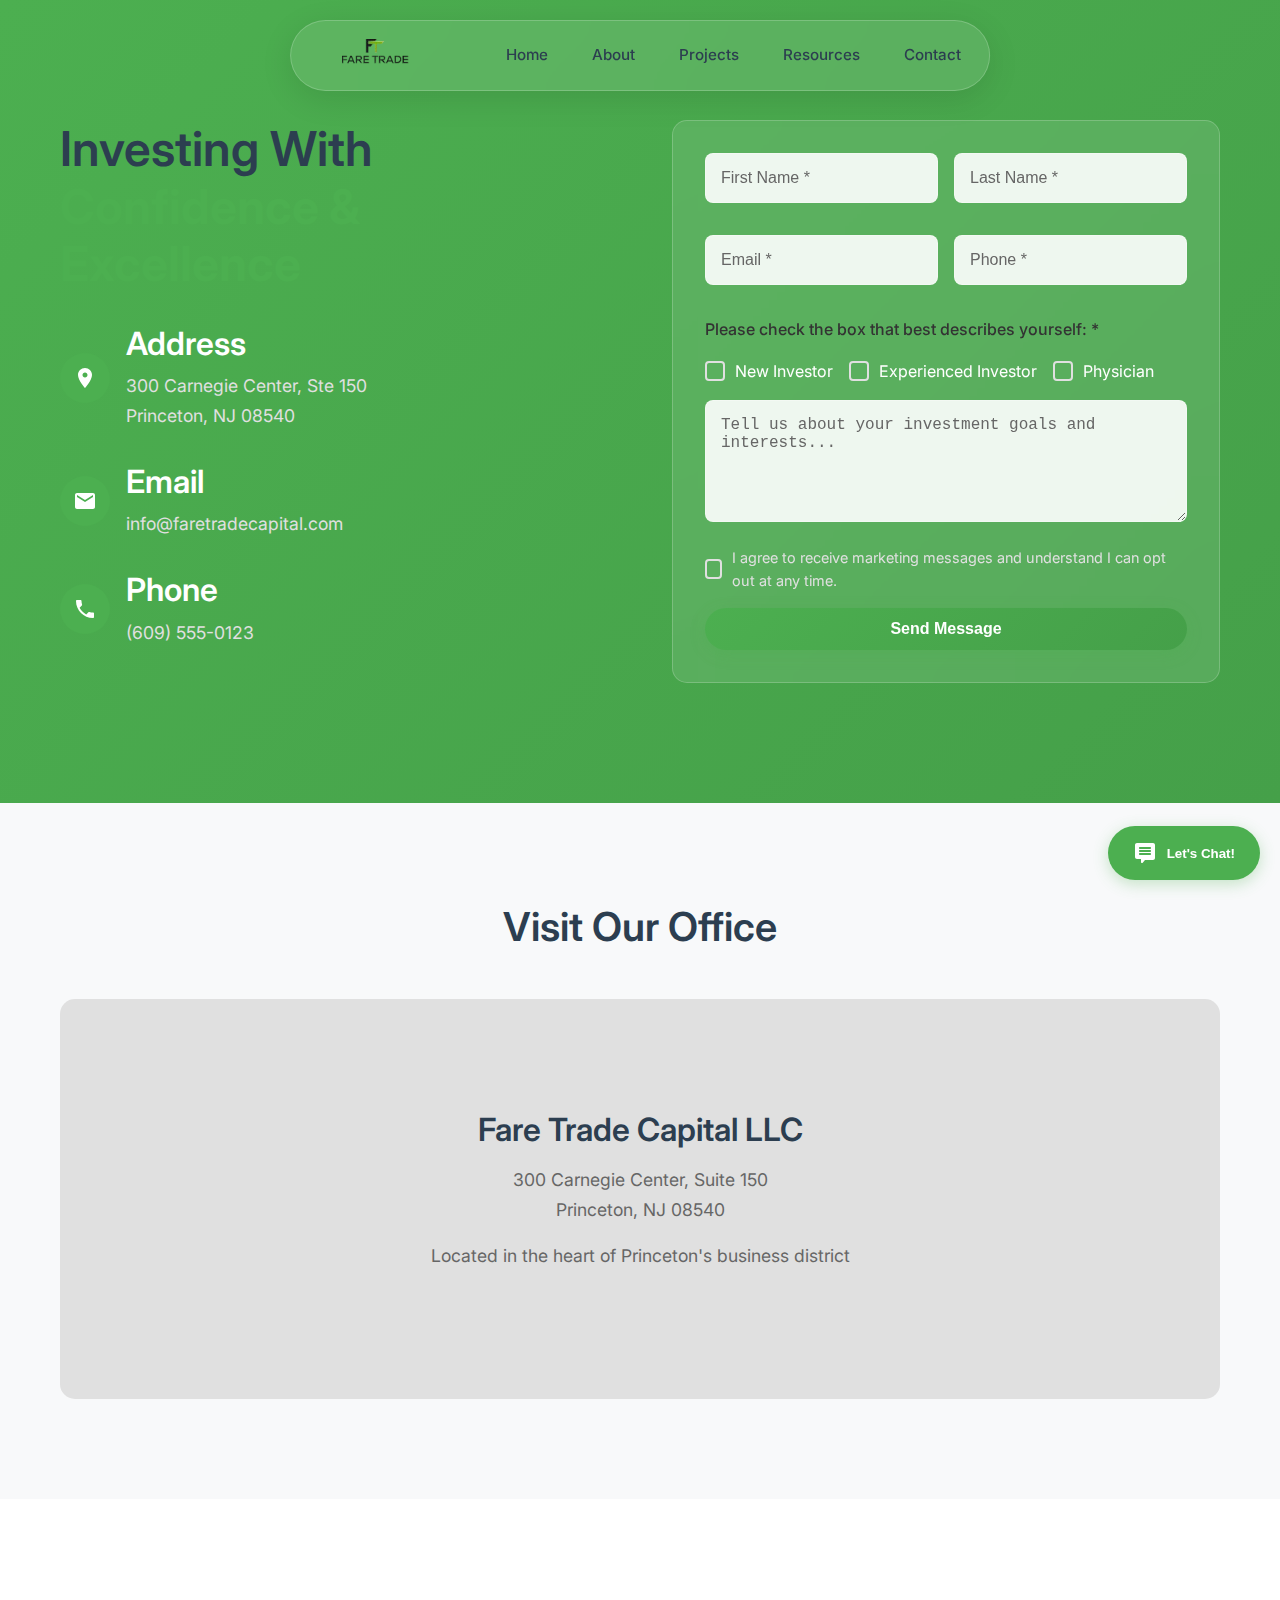
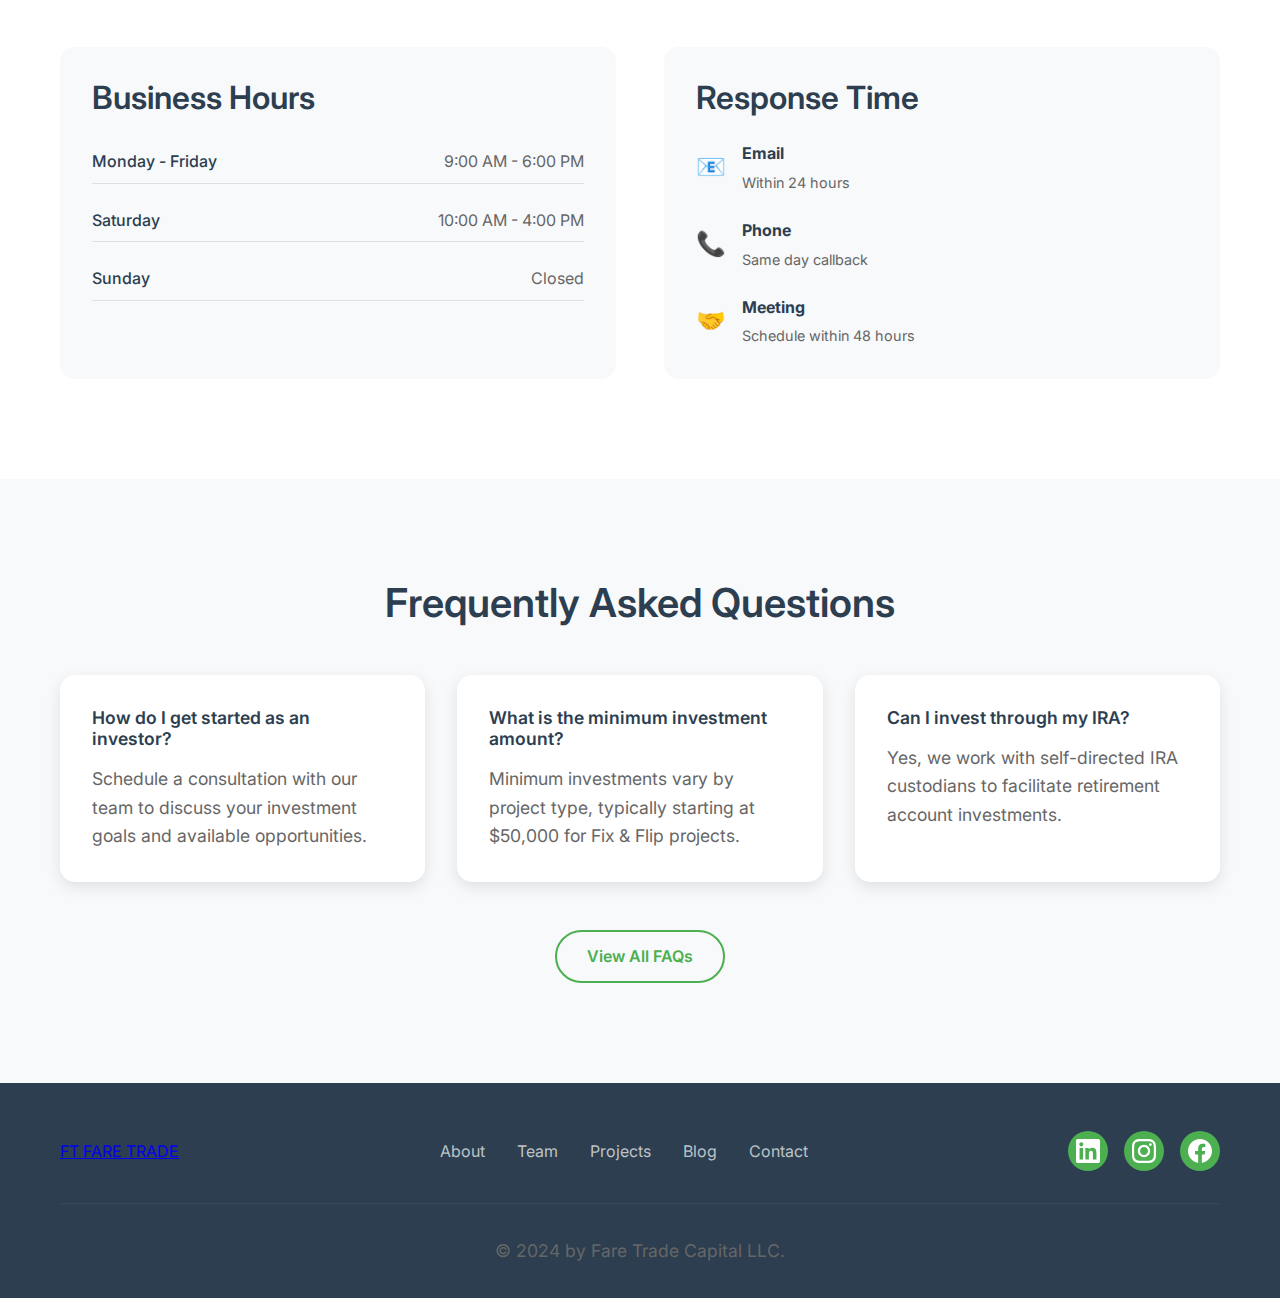
<file: contact.html>
<!DOCTYPE html>
<html lang="en">
<head>
    <meta charset="UTF-8">
    <meta name="viewport" content="width=device-width, initial-scale=1.0">
    <title>Contact Us - Fare Trade Capital LLC</title>
    <meta name="description" content="Get in touch with Fare Trade Capital LLC to discuss your real estate investment opportunities and learn more about our services.">
    <link rel="icon" type="image/png" href="logo.png">
    <link rel="stylesheet" href="style.css">
    <link rel="preconnect" href="https://fonts.googleapis.com">
    <link rel="preconnect" href="https://fonts.gstatic.com" crossorigin>
    <link href="https://fonts.googleapis.com/css2?family=Inter:wght@300;400;500;600;700&display=swap" rel="stylesheet">
</head>
<body>
    <!-- Navigation -->
    <nav class="navbar" id="navbar">
        <div class="nav-container">
            <div class="nav-logo">
                <a href="/">
                    <img src="logo.png" alt="Fare Trade Capital LLC" class="logo-image">
                </a>
            </div>
            <ul class="nav-menu" id="nav-menu">
                <li class="nav-item"><a href="/" class="nav-link">Home</a></li>
                <li class="nav-item"><a href="/about" class="nav-link">About</a></li>
                <li class="nav-item"><a href="/projects" class="nav-link">Projects</a></li>
                <li class="nav-item"><a href="/blog" class="nav-link">Resources</a></li>
                <li class="nav-item"><a href="/contact" class="nav-link active">Contact</a></li>
            </ul>
            <div class="nav-toggle" id="nav-toggle">
                <span class="bar"></span>
                <span class="bar"></span>
                <span class="bar"></span>
            </div>
        </div>
    </nav>

    <!-- Contact Hero -->
    <section class="contact-hero">
        <div class="container">
            <div class="contact-content">
                <div class="contact-info">
                    <h1 class="page-title">
                        Investing With<br>
                        <span class="highlight">Confidence &</span><br>
                        <span class="highlight">Excellence</span>
                    </h1>
                    <div class="contact-details">
                        <div class="contact-item">
                            <div class="contact-icon">
                                <svg width="24" height="24" viewBox="0 0 24 24" fill="currentColor">
                                    <path d="M12 2C8.13 2 5 5.13 5 9c0 5.25 7 13 7 13s7-7.75 7-13c0-3.87-3.13-7-7-7zm0 9.5c-1.38 0-2.5-1.12-2.5-2.5s1.12-2.5 2.5-2.5 2.5 1.12 2.5 2.5-1.12 2.5-2.5 2.5z"/>
                                </svg>
                            </div>
                            <div class="contact-text">
                                <h3>Address</h3>
                                <p>300 Carnegie Center, Ste 150<br>Princeton, NJ 08540</p>
                            </div>
                        </div>
                        <div class="contact-item">
                            <div class="contact-icon">
                                <svg width="24" height="24" viewBox="0 0 24 24" fill="currentColor">
                                    <path d="M20 4H4c-1.1 0-1.99.9-1.99 2L2 18c0 1.1.9 2 2 2h16c1.1 0 2-.9 2-2V6c0-1.1-.9-2-2-2zm0 4l-8 5-8-5V6l8 5 8-5v2z"/>
                                </svg>
                            </div>
                            <div class="contact-text">
                                <h3>Email</h3>
                                <p>info@faretradecapital.com</p>
                            </div>
                        </div>
                        <div class="contact-item">
                            <div class="contact-icon">
                                <svg width="24" height="24" viewBox="0 0 24 24" fill="currentColor">
                                    <path d="M6.62 10.79c1.44 2.83 3.76 5.14 6.59 6.59l2.2-2.2c.27-.27.67-.36 1.02-.24 1.12.37 2.33.57 3.57.57.55 0 1 .45 1 1V20c0 .55-.45 1-1 1-9.39 0-17-7.61-17-17 0-.55.45-1 1-1h3.5c.55 0 1 .45 1 1 0 1.25.2 2.45.57 3.57.11.35.03.74-.25 1.02l-2.2 2.2z"/>
                                </svg>
                            </div>
                            <div class="contact-text">
                                <h3>Phone</h3>
                                <p>(609) 555-0123</p>
                            </div>
                        </div>
                    </div>
                </div>
                <div class="contact-form-container">
                    <form class="contact-form" id="contact-form">
                        <div class="form-row">
                            <div class="form-group">
                                <input type="text" id="first-name" placeholder="First Name *" required>
                            </div>
                            <div class="form-group">
                                <input type="text" id="last-name" placeholder="Last Name *" required>
                            </div>
                        </div>
                        <div class="form-row">
                            <div class="form-group">
                                <input type="email" id="email" placeholder="Email *" required>
                            </div>
                            <div class="form-group">
                                <input type="tel" id="phone" placeholder="Phone *" required>
                            </div>
                        </div>
                        <div class="form-group">
                            <label class="checkbox-label">
                                Please check the box that best describes yourself: *
                            </label>
                            <div class="checkbox-group">
                                <label class="checkbox-item">
                                    <input type="checkbox" name="investor-type" value="new-investor">
                                    <span class="checkmark"></span>
                                    New Investor
                                </label>
                                <label class="checkbox-item">
                                    <input type="checkbox" name="investor-type" value="experienced-investor">
                                    <span class="checkmark"></span>
                                    Experienced Investor
                                </label>
                                <label class="checkbox-item">
                                    <input type="checkbox" name="investor-type" value="physician">
                                    <span class="checkmark"></span>
                                    Physician
                                </label>
                            </div>
                        </div>
                        <div class="form-group">
                            <textarea id="message" placeholder="Tell us about your investment goals and interests..." rows="5"></textarea>
                        </div>
                        <div class="form-group">
                            <label class="checkbox-item consent">
                                <input type="checkbox" id="marketing-consent" required>
                                <span class="checkmark"></span>
                                I agree to receive marketing messages and understand I can opt out at any time.
                            </label>
                        </div>
                        <button type="submit" class="btn btn-primary btn-full">Send Message</button>
                    </form>
                </div>
            </div>
        </div>
    </section>

    <!-- Map Section -->
    <section class="map-section">
        <div class="container">
            <h2 class="section-title centered">Visit Our Office</h2>
            <div class="map-container">
                <div class="map-placeholder">
                    <div class="map-info">
                        <h3>Fare Trade Capital LLC</h3>
                        <p>300 Carnegie Center, Suite 150<br>Princeton, NJ 08540</p>
                        <p>Located in the heart of Princeton's business district</p>
                    </div>
                </div>
            </div>
        </div>
    </section>

    <!-- Office Hours -->
    <section class="office-hours">
        <div class="container">
            <div class="hours-grid">
                <div class="hours-card">
                    <h3>Business Hours</h3>
                    <div class="hours-list">
                        <div class="hours-item">
                            <span class="day">Monday - Friday</span>
                            <span class="time">9:00 AM - 6:00 PM</span>
                        </div>
                        <div class="hours-item">
                            <span class="day">Saturday</span>
                            <span class="time">10:00 AM - 4:00 PM</span>
                        </div>
                        <div class="hours-item">
                            <span class="day">Sunday</span>
                            <span class="time">Closed</span>
                        </div>
                    </div>
                </div>
                <div class="hours-card">
                    <h3>Response Time</h3>
                    <div class="response-info">
                        <div class="response-item">
                            <div class="response-icon">📧</div>
                            <div class="response-text">
                                <strong>Email</strong>
                                <span>Within 24 hours</span>
                            </div>
                        </div>
                        <div class="response-item">
                            <div class="response-icon">📞</div>
                            <div class="response-text">
                                <strong>Phone</strong>
                                <span>Same day callback</span>
                            </div>
                        </div>
                        <div class="response-item">
                            <div class="response-icon">🤝</div>
                            <div class="response-text">
                                <strong>Meeting</strong>
                                <span>Schedule within 48 hours</span>
                            </div>
                        </div>
                    </div>
                </div>
            </div>
        </div>
    </section>

    <!-- FAQ Preview -->
    <section class="faq-preview">
        <div class="container">
            <h2 class="section-title centered">Frequently Asked Questions</h2>
            <div class="faq-preview-grid">
                <div class="faq-preview-item">
                    <h3>How do I get started as an investor?</h3>
                    <p>Schedule a consultation with our team to discuss your investment goals and available opportunities.</p>
                </div>
                <div class="faq-preview-item">
                    <h3>What is the minimum investment amount?</h3>
                    <p>Minimum investments vary by project type, typically starting at $50,000 for Fix & Flip projects.</p>
                </div>
                <div class="faq-preview-item">
                    <h3>Can I invest through my IRA?</h3>
                    <p>Yes, we work with self-directed IRA custodians to facilitate retirement account investments.</p>
                </div>
            </div>
            <div class="faq-cta">
                <a href="faq.html" class="btn btn-secondary">View All FAQs</a>
            </div>
        </div>
    </section>

    <!-- Footer -->
    <footer class="footer">
        <div class="container">
            <div class="footer-content">
                <div class="footer-logo">
                    <a href="index.html">
                        <span class="logo-text">FT</span>
                        <span class="logo-full">FARE TRADE</span>
                    </a>
                </div>
                <div class="footer-links">
                    <a href="/about" class="footer-link">About</a>
                    <a href="/team" class="footer-link">Team</a>
                    <a href="/projects" class="footer-link">Projects</a>
                    <a href="/blog" class="footer-link">Blog</a>
                    <a href="/contact" class="footer-link">Contact</a>
                </div>
                <div class="footer-social">
                    <a href="#" class="social-link" aria-label="LinkedIn">
                        <svg width="24" height="24" viewBox="0 0 24 24" fill="currentColor">
                            <path d="M20.447 20.452h-3.554v-5.569c0-1.328-.027-3.037-1.852-3.037-1.853 0-2.136 1.445-2.136 2.939v5.667H9.351V9h3.414v1.561h.046c.477-.9 1.637-1.85 3.37-1.85 3.601 0 4.267 2.37 4.267 5.455v6.286zM5.337 7.433c-1.144 0-2.063-.926-2.063-2.065 0-1.138.92-2.063 2.063-2.063 1.14 0 2.064.925 2.064 2.063 0 1.139-.925 2.065-2.064 2.065zm1.782 13.019H3.555V9h3.564v11.452zM22.225 0H1.771C.792 0 0 .774 0 1.729v20.542C0 23.227.792 24 1.771 24h20.451C23.2 24 24 23.227 24 22.271V1.729C24 .774 23.2 0 22.222 0h.003z"/>
                        </svg>
                    </a>
                    <a href="#" class="social-link" aria-label="Instagram">
                        <svg width="24" height="24" viewBox="0 0 24 24" fill="currentColor">
                            <path d="M12 2.163c3.204 0 3.584.012 4.85.07 3.252.148 4.771 1.691 4.919 4.919.058 1.265.069 1.645.069 4.849 0 3.205-.012 3.584-.069 4.849-.149 3.225-1.664 4.771-4.919 4.919-1.266.058-1.644.07-4.85.07-3.204 0-3.584-.012-4.849-.07-3.26-.149-4.771-1.699-4.919-4.92-.058-1.265-.07-1.644-.07-4.849 0-3.204.013-3.583.07-4.849.149-3.227 1.664-4.771 4.919-4.919 1.266-.057 1.645-.069 4.849-.069zm0-2.163c-3.259 0-3.667.014-4.947.072-4.358.2-6.78 2.618-6.98 6.98-.059 1.281-.073 1.689-.073 4.948 0 3.259.014 3.668.072 4.948.2 4.358 2.618 6.78 6.98 6.98 1.281.058 1.689.072 4.948.072 3.259 0 3.668-.014 4.948-.072 4.354-.2 6.782-2.618 6.979-6.98.059-1.28.073-1.689.073-4.948 0-3.259-.014-3.667-.072-4.947-.196-4.354-2.617-6.78-6.979-6.98-1.281-.059-1.69-.073-4.949-.073zm0 5.838c-3.403 0-6.162 2.759-6.162 6.162s2.759 6.163 6.162 6.163 6.162-2.759 6.162-6.163c0-3.403-2.759-6.162-6.162-6.162zm0 10.162c-2.209 0-4-1.79-4-4 0-2.209 1.791-4 4-4s4 1.791 4 4c0 2.21-1.791 4-4 4zm6.406-11.845c-.796 0-1.441.645-1.441 1.44s.645 1.44 1.441 1.44c.795 0 1.439-.645 1.439-1.44s-.644-1.44-1.439-1.44z"/>
                        </svg>
                    </a>
                    <a href="#" class="social-link" aria-label="Facebook">
                        <svg width="24" height="24" viewBox="0 0 24 24" fill="currentColor">
                            <path d="M24 12.073c0-6.627-5.373-12-12-12s-12 5.373-12 12c0 5.99 4.388 10.954 10.125 11.854v-8.385H7.078v-3.47h3.047V9.43c0-3.007 1.792-4.669 4.533-4.669 1.312 0 2.686.235 2.686.235v2.953H15.83c-1.491 0-1.956.925-1.956 1.874v2.25h3.328l-.532 3.47h-2.796v8.385C19.612 23.027 24 18.062 24 12.073z"/>
                        </svg>
                    </a>
                </div>
            </div>
            <div class="footer-bottom">
                <p>&copy; 2024 by Fare Trade Capital LLC.</p>
            </div>
        </div>
    </footer>

    <!-- Chat Widget -->
    <div class="chat-widget">
        <button class="chat-button" id="chat-button">
            <svg width="24" height="24" viewBox="0 0 24 24" fill="currentColor">
                <path d="M20 2H4c-1.1 0-2 .9-2 2v12c0 1.1.9 2 2 2h4v3c0 .6.4 1 1 1 .2 0 .3 0 .5-.1L12 19h8c1.1 0 2-.9 2-2V4c0-1.1-.9-2-2-2zm-3 12H7c-.6 0-1-.4-1-1s.4-1 1-1h10c.6 0 1 .4 1 1s-.4 1-1 1zm0-3H7c-.6 0-1-.4-1-1s.4-1 1-1h10c.6 0 1 .4 1 1s-.4 1-1 1zm0-3H7c-.6 0-1-.4-1-1s.4-1 1-1h10c.6 0 1 .4 1 1s-.4 1-1 1z"/>
            </svg>
            <span>Let's Chat!</span>
        </button>
    </div>

    <!-- Loading Spinner -->
    <div class="loading-spinner" id="loading-spinner">
        <div class="spinner"></div>
    </div>

    <script src="script.js"></script>
</body>
</html>
</file>
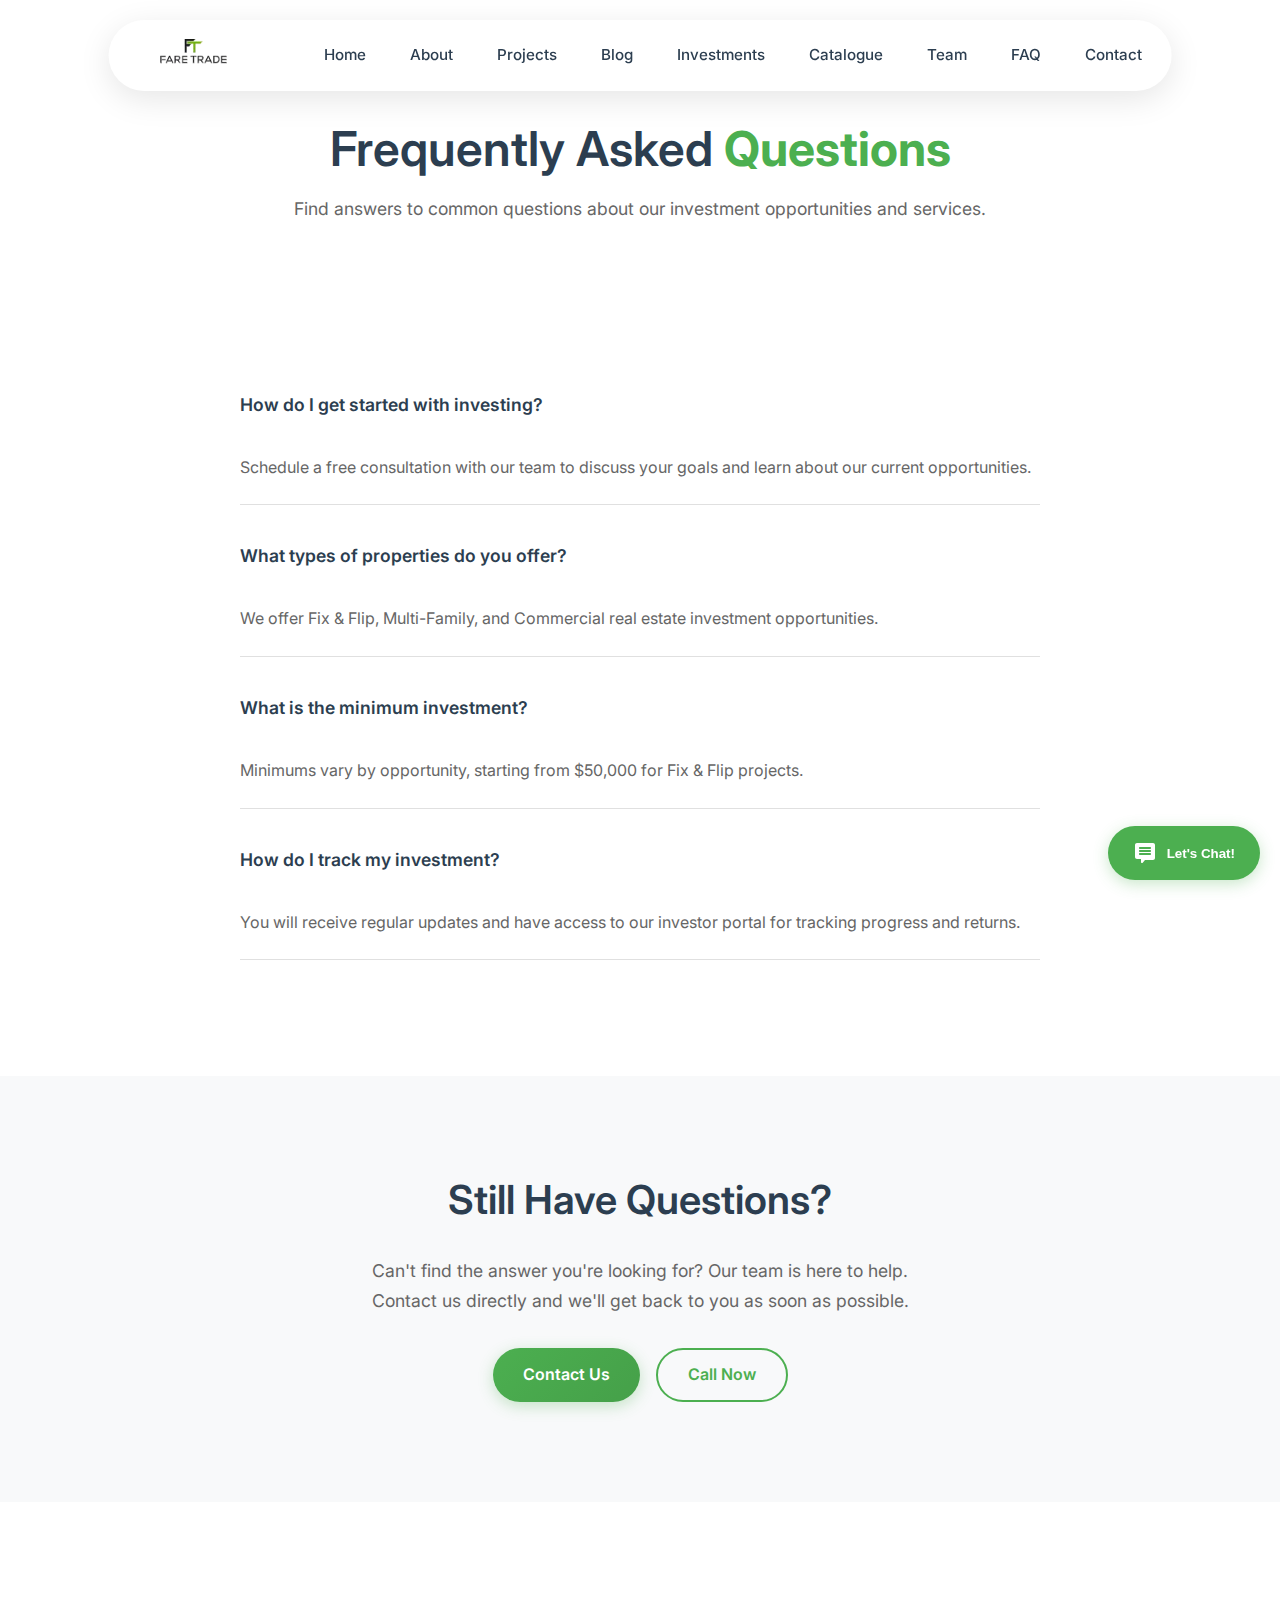
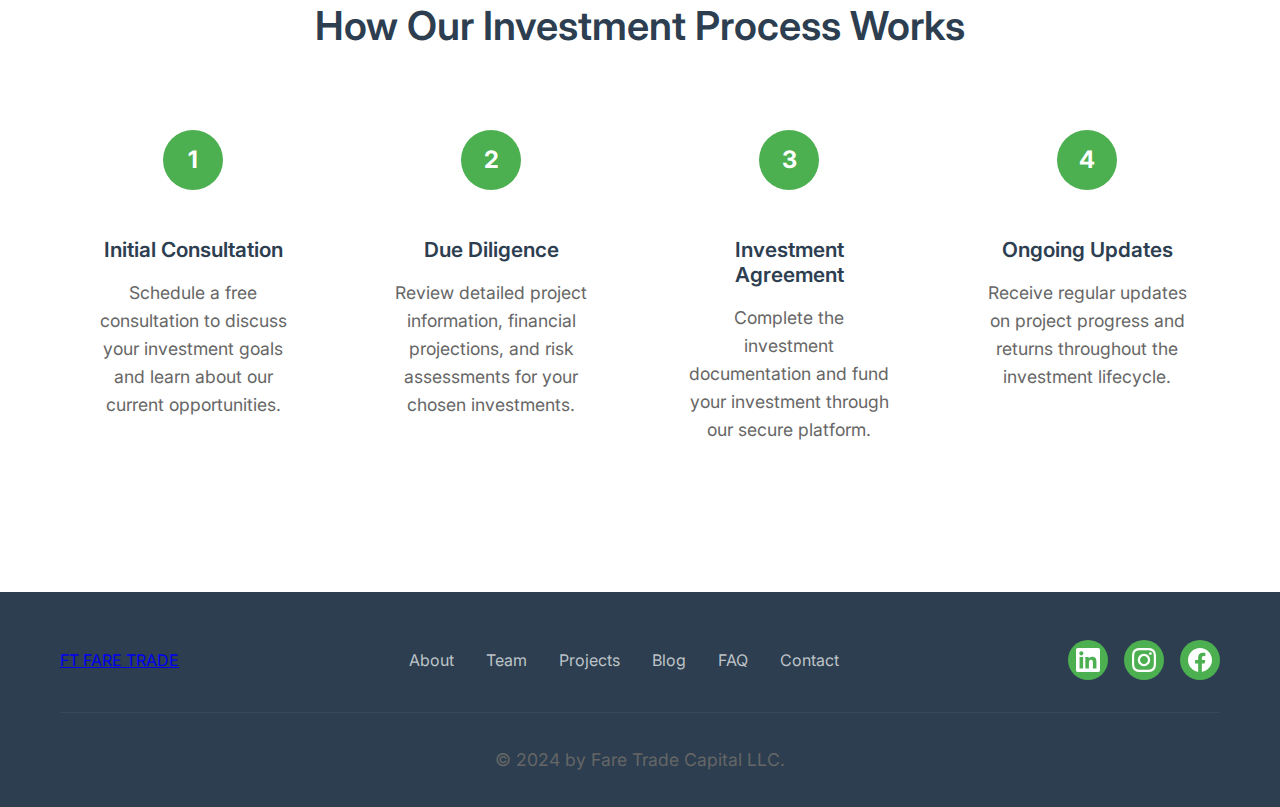
<file: faq.html>
<!DOCTYPE html>
<html lang="en">
<head>
    <meta charset="UTF-8">
    <meta name="viewport" content="width=device-width, initial-scale=1.0">
    <title>FAQ - Fare Trade Capital LLC</title>
    <meta name="description" content="Find answers to frequently asked questions about investing with Fare Trade Capital LLC and our real estate investment opportunities.">
    <link rel="icon" type="image/png" href="logo.png">
    <link rel="stylesheet" href="style.css">
    <link rel="preconnect" href="https://fonts.googleapis.com">
    <link rel="preconnect" href="https://fonts.gstatic.com" crossorigin>
    <link href="https://fonts.googleapis.com/css2?family=Inter:wght@300;400;500;600;700&display=swap" rel="stylesheet">
</head>
<body>
    <!-- Navigation -->
    <nav class="navbar" id="navbar">
        <div class="nav-container">
            <div class="nav-logo">
                <a href="/">
                    <img src="logo.png" alt="Fare Trade Capital LLC" class="logo-image">
                </a>
            </div>
            <ul class="nav-menu" id="nav-menu">
                <li class="nav-item"><a href="/" class="nav-link">Home</a></li>
                <li class="nav-item"><a href="/about" class="nav-link">About</a></li>
                <li class="nav-item"><a href="/projects" class="nav-link">Projects</a></li>
                <li class="nav-item"><a href="/blog" class="nav-link">Blog</a></li>
                <li class="nav-item"><a href="/investments" class="nav-link">Investments</a></li>
                <li class="nav-item"><a href="/catalogue" class="nav-link">Catalogue</a></li>
                <li class="nav-item"><a href="/team" class="nav-link">Team</a></li>
                <li class="nav-item"><a href="/faq" class="nav-link active">FAQ</a></li>
                <li class="nav-item"><a href="/contact" class="nav-link">Contact</a></li>
            </ul>
            <div class="nav-toggle" id="nav-toggle">
                <span class="bar"></span>
                <span class="bar"></span>
                <span class="bar"></span>
            </div>
        </div>
    </nav>

    <!-- Page Header -->
    <section class="page-header">
        <div class="container">
            <h1 class="page-title">Frequently Asked <span class="highlight">Questions</span></h1>
            <p class="page-subtitle">Find answers to common questions about our investment opportunities and services.</p>
        </div>
    </section>

    <!-- FAQ Section -->
    <section class="faq-section">
        <div class="container">
            <div class="faq-container" id="faq-container">
                <div class="faq-item" style="animation: fadeInUp 0.7s;">
                    <h3 class="faq-question">How do I get started with investing?</h3>
                    <div class="faq-answer-content">Schedule a free consultation with our team to discuss your goals and learn about our current opportunities.</div>
                </div>
                <div class="faq-item" style="animation: fadeInUp 0.9s;">
                    <h3 class="faq-question">What types of properties do you offer?</h3>
                    <div class="faq-answer-content">We offer Fix & Flip, Multi-Family, and Commercial real estate investment opportunities.</div>
                </div>
                <div class="faq-item" style="animation: fadeInUp 1.1s;">
                    <h3 class="faq-question">What is the minimum investment?</h3>
                    <div class="faq-answer-content">Minimums vary by opportunity, starting from $50,000 for Fix & Flip projects.</div>
                </div>
                <div class="faq-item" style="animation: fadeInUp 1.3s;">
                    <h3 class="faq-question">How do I track my investment?</h3>
                    <div class="faq-answer-content">You will receive regular updates and have access to our investor portal for tracking progress and returns.</div>
                </div>
            </div>
        </div>
    </section>

    <!-- Still Have Questions -->
    <section class="more-questions">
        <div class="container">
            <div class="questions-content">
                <h2 class="section-title centered">Still Have Questions?</h2>
                <p class="questions-description">
                    Can't find the answer you're looking for? Our team is here to help. 
                    Contact us directly and we'll get back to you as soon as possible.
                </p>
                <div class="questions-cta">
                    <a href="/contact" class="btn btn-primary">Contact Us</a>
                    <a href="tel:+16095550123" class="btn btn-secondary">Call Now</a>
                </div>
            </div>
        </div>
    </section>

    <!-- Investment Process -->
    <section class="investment-process-faq">
        <div class="container">
            <h2 class="section-title centered">How Our Investment Process Works</h2>
            <div class="process-steps">
                <div class="process-step">
                    <div class="step-icon">
                        <span class="step-number">1</span>
                    </div>
                    <h3 class="step-title">Initial Consultation</h3>
                    <p class="step-description">
                        Schedule a free consultation to discuss your investment goals and learn about our current opportunities.
                    </p>
                </div>
                <div class="process-step">
                    <div class="step-icon">
                        <span class="step-number">2</span>
                    </div>
                    <h3 class="step-title">Due Diligence</h3>
                    <p class="step-description">
                        Review detailed project information, financial projections, and risk assessments for your chosen investments.
                    </p>
                </div>
                <div class="process-step">
                    <div class="step-icon">
                        <span class="step-number">3</span>
                    </div>
                    <h3 class="step-title">Investment Agreement</h3>
                    <p class="step-description">
                        Complete the investment documentation and fund your investment through our secure platform.
                    </p>
                </div>
                <div class="process-step">
                    <div class="step-icon">
                        <span class="step-number">4</span>
                    </div>
                    <h3 class="step-title">Ongoing Updates</h3>
                    <p class="step-description">
                        Receive regular updates on project progress and returns throughout the investment lifecycle.
                    </p>
                </div>
            </div>
        </div>
    </section>

    <!-- Footer -->
    <footer class="footer">
        <div class="container">
            <div class="footer-content">
                <div class="footer-logo">
                    <a href="/">
                        <span class="logo-text">FT</span>
                        <span class="logo-full">FARE TRADE</span>
                    </a>
                </div>
                <div class="footer-links">
                    <a href="/about" class="footer-link">About</a>
                    <a href="/team" class="footer-link">Team</a>
                    <a href="/projects" class="footer-link">Projects</a>
                    <a href="/blog" class="footer-link">Blog</a>
                    <a href="/faq" class="footer-link">FAQ</a>
                    <a href="/contact" class="footer-link">Contact</a>
                </div>
                <div class="footer-social">
                    <a href="#" class="social-link" aria-label="LinkedIn">
                        <svg width="24" height="24" viewBox="0 0 24 24" fill="currentColor">
                            <path d="M20.447 20.452h-3.554v-5.569c0-1.328-.027-3.037-1.852-3.037-1.853 0-2.136 1.445-2.136 2.939v5.667H9.351V9h3.414v1.561h.046c.477-.9 1.637-1.85 3.37-1.85 3.601 0 4.267 2.37 4.267 5.455v6.286zM5.337 7.433c-1.144 0-2.063-.926-2.063-2.065 0-1.138.92-2.063 2.063-2.063 1.14 0 2.064.925 2.064 2.063 0 1.139-.925 2.065-2.064 2.065zm1.782 13.019H3.555V9h3.564v11.452zM22.225 0H1.771C.792 0 0 .774 0 1.729v20.542C0 23.227.792 24 1.771 24h20.451C23.2 24 24 23.227 24 22.271V1.729C24 .774 23.2 0 22.222 0h.003z"/>
                        </svg>
                    </a>
                    <a href="#" class="social-link" aria-label="Instagram">
                        <svg width="24" height="24" viewBox="0 0 24 24" fill="currentColor">
                            <path d="M12 2.163c3.204 0 3.584.012 4.85.07 3.252.148 4.771 1.691 4.919 4.919.058 1.265.069 1.645.069 4.849 0 3.205-.012 3.584-.069 4.849-.149 3.225-1.664 4.771-4.919 4.919-1.266.058-1.644.07-4.85.07-3.204 0-3.584-.012-4.849-.07-3.26-.149-4.771-1.699-4.919-4.92-.058-1.265-.07-1.644-.07-4.849 0-3.204.013-3.583.07-4.849.149-3.227 1.664-4.771 4.919-4.919 1.266-.057 1.645-.069 4.849-.069zm0-2.163c-3.259 0-3.667.014-4.947.072-4.358.2-6.78 2.618-6.98 6.98-.059 1.281-.073 1.689-.073 4.948 0 3.259.014 3.668.072 4.948.2 4.358 2.618 6.78 6.98 6.98 1.281.058 1.689.072 4.948.072 3.259 0 3.668-.014 4.948-.072 4.354-.2 6.782-2.618 6.979-6.98.059-1.28.073-1.689.073-4.948 0-3.259-.014-3.667-.072-4.947-.196-4.354-2.617-6.78-6.979-6.98-1.281-.059-1.69-.073-4.949-.073zm0 5.838c-3.403 0-6.162 2.759-6.162 6.162s2.759 6.163 6.162 6.163 6.162-2.759 6.162-6.163c0-3.403-2.759-6.162-6.162-6.162zm0 10.162c-2.209 0-4-1.79-4-4 0-2.209 1.791-4 4-4s4 1.791 4 4c0 2.21-1.791 4-4 4zm6.406-11.845c-.796 0-1.441.645-1.441 1.44s.645 1.44 1.441 1.44c.795 0 1.439-.645 1.439-1.44s-.644-1.44-1.439-1.44z"/>
                        </svg>
                    </a>
                    <a href="#" class="social-link" aria-label="Facebook">
                        <svg width="24" height="24" viewBox="0 0 24 24" fill="currentColor">
                            <path d="M24 12.073c0-6.627-5.373-12-12-12s-12 5.373-12 12c0 5.99 4.388 10.954 10.125 11.854v-8.385H7.078v-3.47h3.047V9.43c0-3.007 1.792-4.669 4.533-4.669 1.312 0 2.686.235 2.686.235v2.953H15.83c-1.491 0-1.956.925-1.956 1.874v2.25h3.328l-.532 3.47h-2.796v8.385C19.612 23.027 24 18.062 24 12.073z"/>
                        </svg>
                    </a>
                </div>
            </div>
            <div class="footer-bottom">
                <p>&copy; 2024 by Fare Trade Capital LLC.</p>
            </div>
        </div>
    </footer>

    <!-- Chat Widget -->
    <div class="chat-widget">
        <button class="chat-button" id="chat-button">
            <svg width="24" height="24" viewBox="0 0 24 24" fill="currentColor">
                <path d="M20 2H4c-1.1 0-2 .9-2 2v12c0 1.1.9 2 2 2h4v3c0 .6.4 1 1 1 .2 0 .3 0 .5-.1L12 19h8c1.1 0 2-.9 2-2V4c0-1.1-.9-2-2-2zm-3 12H7c-.6 0-1-.4-1-1s.4-1 1-1h10c.6 0 1 .4 1 1s-.4 1-1 1zm0-3H7c-.6 0-1-.4-1-1s.4-1 1-1h10c.6 0 1 .4 1 1s-.4 1-1 1zm0-3H7c-.6 0-1-.4-1-1s.4-1 1-1h10c.6 0 1 .4 1 1s-.4 1-1 1z"/>
            </svg>
            <span>Let's Chat!</span>
        </button>
    </div>

    <!-- Loading Spinner -->
    <div class="loading-spinner" id="loading-spinner">
        <div class="spinner"></div>
    </div>

    <script src="script.js"></script>
</body>
</html>
</file>
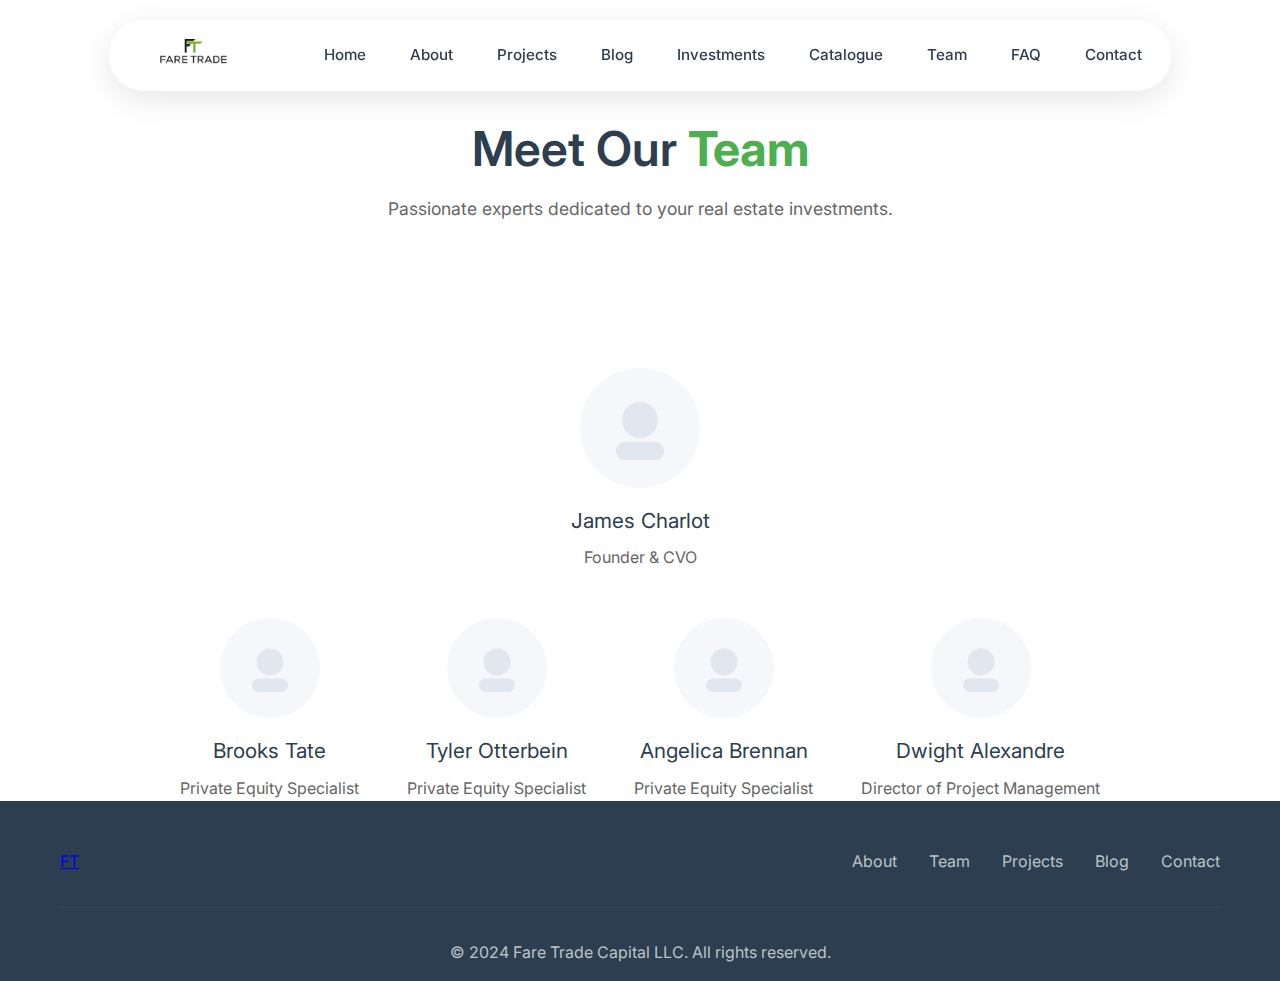
<file: team.html>
<!DOCTYPE html>
<html lang="en">
<head>
    <meta charset="UTF-8">
    <meta name="viewport" content="width=device-width, initial-scale=1.0">
    <title>Our Team - Fare Trade Capital LLC</title>
    <meta name="description" content="Meet the team behind Fare Trade Capital LLC, experts in real estate investment.">
    <link rel="icon" type="image/png" href="logo.png">
    <link rel="stylesheet" href="style.css">
    <link rel="preconnect" href="https://fonts.googleapis.com">
    <link rel="preconnect" href="https://fonts.gstatic.com" crossorigin>
    <link href="https://fonts.googleapis.com/css2?family=Inter:wght@300;400;500;600;700&display=swap" rel="stylesheet">
</head>
<body>
    <nav class="navbar" id="navbar">
        <div class="nav-container">
            <div class="nav-logo">
                <a href="/">
                    <img src="logo.png" alt="Fare Trade Capital LLC" class="logo-image">
                </a>
            </div>
            <ul class="nav-menu" id="nav-menu">
                <li class="nav-item"><a href="/" class="nav-link">Home</a></li>
                <li class="nav-item"><a href="/about" class="nav-link">About</a></li>
                <li class="nav-item"><a href="/projects" class="nav-link">Projects</a></li>
                <li class="nav-item"><a href="/blog" class="nav-link">Blog</a></li>
                <li class="nav-item"><a href="/investments" class="nav-link">Investments</a></li>
                <li class="nav-item"><a href="/catalogue" class="nav-link">Catalogue</a></li>
                <li class="nav-item"><a href="/team" class="nav-link active">Team</a></li>
                <li class="nav-item"><a href="/faq" class="nav-link">FAQ</a></li>
                <li class="nav-item"><a href="/contact" class="nav-link">Contact</a></li>
            </ul>
            <div class="nav-toggle" id="nav-toggle">
                <span class="bar"></span>
                <span class="bar"></span>
                <span class="bar"></span>
            </div>
        </div>
    </nav>
    <section class="page-header">
        <div class="container">
            <h1 class="page-title">Meet Our <span class="highlight">Team</span></h1>
            <p class="page-subtitle">Passionate experts dedicated to your real estate investments.</p>
        </div>
    </section>
    <section class="team-hierarchy container" style="display: flex; flex-direction: column; align-items: center; gap: 3rem; margin-top: 3rem;">
    <!-- CEO -->
    <div style="display: flex; flex-direction: column; align-items: center;">
        <div class="team-member-image" style="display: flex; align-items: center; justify-content: center; background: #f5f7fa; border-radius: 50%; width: 120px; height: 120px; margin-bottom: 1rem;">
            <svg width="80" height="80" viewBox="0 0 80 80" fill="none"><circle cx="40" cy="32" r="18" fill="#e0e7ef"/><rect x="16" y="54" width="48" height="18" rx="9" fill="#e0e7ef"/></svg>
        </div>
        <div class="team-member-name">James Charlot</div>
        <div class="team-member-title">Founder & CVO</div>
    </div>
    <!-- Managers & Specialists -->
    <div style="display: flex; gap: 3rem; justify-content: center; flex-wrap: wrap;">
        <div style="display: flex; flex-direction: column; align-items: center;">
            <div class="team-member-image" style="display: flex; align-items: center; justify-content: center; background: #f5f7fa; border-radius: 50%; width: 100px; height: 100px; margin-bottom: 1rem;">
                <svg width="60" height="60" viewBox="0 0 80 80" fill="none"><circle cx="40" cy="32" r="18" fill="#e0e7ef"/><rect x="16" y="54" width="48" height="18" rx="9" fill="#e0e7ef"/></svg>
            </div>
            <div class="team-member-name">Brooks Tate</div>
            <div class="team-member-title">Private Equity Specialist</div>
        </div>
        <div style="display: flex; flex-direction: column; align-items: center;">
            <div class="team-member-image" style="display: flex; align-items: center; justify-content: center; background: #f5f7fa; border-radius: 50%; width: 100px; height: 100px; margin-bottom: 1rem;">
                <svg width="60" height="60" viewBox="0 0 80 80" fill="none"><circle cx="40" cy="32" r="18" fill="#e0e7ef"/><rect x="16" y="54" width="48" height="18" rx="9" fill="#e0e7ef"/></svg>
            </div>
            <div class="team-member-name">Tyler Otterbein</div>
            <div class="team-member-title">Private Equity Specialist</div>
        </div>
        <div style="display: flex; flex-direction: column; align-items: center;">
            <div class="team-member-image" style="display: flex; align-items: center; justify-content: center; background: #f5f7fa; border-radius: 50%; width: 100px; height: 100px; margin-bottom: 1rem;">
                <svg width="60" height="60" viewBox="0 0 80 80" fill="none"><circle cx="40" cy="32" r="18" fill="#e0e7ef"/><rect x="16" y="54" width="48" height="18" rx="9" fill="#e0e7ef"/></svg>
            </div>
            <div class="team-member-name">Angelica Brennan</div>
            <div class="team-member-title">Private Equity Specialist</div>
        </div>
        <div style="display: flex; flex-direction: column; align-items: center;">
            <div class="team-member-image" style="display: flex; align-items: center; justify-content: center; background: #f5f7fa; border-radius: 50%; width: 100px; height: 100px; margin-bottom: 1rem;">
                <svg width="60" height="60" viewBox="0 0 80 80" fill="none"><circle cx="40" cy="32" r="18" fill="#e0e7ef"/><rect x="16" y="54" width="48" height="18" rx="9" fill="#e0e7ef"/></svg>
            </div>
            <div class="team-member-name">Dwight Alexandre</div>
            <div class="team-member-title">Director of Project Management</div>
        </div>
    </div>
</section>
    <footer class="footer">
        <div class="container">
            <div class="footer-content">
                <div class="footer-logo">
                    <a href="/">
                        <span class="logo-text">FT</span>
                    </a>
                </div>
                <div class="footer-links">
                    <a href="/about" class="footer-link">About</a>
                    <a href="/team" class="footer-link">Team</a>
                    <a href="/projects" class="footer-link">Projects</a>
                    <a href="/blog" class="footer-link">Blog</a>
                    <a href="/contact" class="footer-link">Contact</a>
                </div>
            </div>
            <div class="footer-bottom">
                &copy; 2024 Fare Trade Capital LLC. All rights reserved.
            </div>
        </div>
    </footer>
    <script src="script.js"></script>
</body>
</html>
</file>
<file: style.css>
/* Root Variables for Colors - Aligned with Fare Trade Logo */
:root {
    --primary-color: #4CAF50;
    --primary-dark: #45a049;
    --secondary-color: #2c3e50;
    --accent-color: #f8f9fa;
    --text-color: #222;
    --text-light: #666;
    --border-color: #e0e0e0;
    --shadow-color: rgba(0, 0, 0, 0.1);
    --nav-text: #2c3e50;
    --nav-text-light: #fff;
}

/* Reset and Base Styles */
* {
    margin: 0;
    padding: 0;
    box-sizing: border-box;
}

html {
    scroll-behavior: smooth;
}

body {
    font-family: 'Inter', sans-serif;
    line-height: 1.6;
    color: #333;
    overflow-x: hidden;
    /* background: linear-gradient(135deg, #1a1a2e 0%, #16213e 50%, #0f3460 100%); */
}

.container {
    max-width: 1200px;
    margin: 0 auto;
    padding: 0 20px;
}

/* Typography */
h1, h2, h3, h4, h5, h6 {
    font-weight: 600;
    line-height: 1.2;
    margin-bottom: 1rem;
}

h1 { font-size: 3rem; }
h2 { font-size: 2.5rem; }
h3 { font-size: 2rem; }
h4 { font-size: 1.5rem; }
h5 { font-size: 1.25rem; }
h6 { font-size: 1rem; }

p {
    margin-bottom: 1rem;
    font-size: 1.1rem;
    line-height: 1.7;
}

.highlight {
    color: #4CAF50;
    font-weight: 700;
}

.section-title {
    font-size: 2.5rem;
    margin-bottom: 2rem;
    color: #2c3e50;
}

.section-title.centered {
    text-align: center;
}

.section-description {
    font-size: 1.1rem;
    color: #666;
    text-align: center;
    max-width: 800px;
    margin: 0 auto 3rem;
}

/* Buttons */
.btn {
    display: inline-flex;
    align-items: center;
    justify-content: center;
    padding: 12px 30px;
    border: none;
    border-radius: 50px;
    font-size: 1rem;
    font-weight: 600;
    text-decoration: none;
    cursor: pointer;
    transition: all 0.3s ease;
    position: relative;
    overflow: hidden;
}

.btn-primary {
    background: linear-gradient(135deg, #4CAF50, #45a049);
    color: white;
    box-shadow: 0 4px 15px rgba(76, 175, 80, 0.3);
}

.btn-primary:hover {
    transform: translateY(-2px);
    box-shadow: 0 6px 20px rgba(76, 175, 80, 0.4);
}

.btn-secondary {
    background: transparent;
    color: #4CAF50;
    border: 2px solid #4CAF50;
}

.btn-secondary:hover {
    background: #4CAF50;
    color: white;
    transform: translateY(-2px);
}

.btn-full {
    width: 100%;
}

/* Navigation Moderne avec Pilules */
.navbar {
    position: fixed;
    top: 20px;
    left: 50%;
    transform: translateX(-50%);
    width: auto;
    max-width: 90%;
    background: rgba(255, 255, 255, 0.1);
    backdrop-filter: blur(20px);
    -webkit-backdrop-filter: blur(20px);
    z-index: 1000;
    border: 1px solid rgba(255, 255, 255, 0.2);
    border-radius: 50px;
    box-shadow: 0 8px 32px rgba(0, 0, 0, 0.1);
    padding: 8px;
}

.navbar.scrolled {
    background: rgba(255, 255, 255, 0.15);
    box-shadow: 0 8px 32px rgba(0, 0, 0, 0.15);
    border-color: rgba(255, 255, 255, 0.25);
}

.nav-container {
    display: flex;
    justify-content: space-between;
    align-items: center;
    position: relative;
    width: 100%;
    box-sizing: border-box;
}

.nav-logo {
    display: flex;
    align-items: center;
    gap: 10px;
    margin-right: 2rem;
    padding: 0 1rem;
}

.logo-image {
    height: 45px;
    width: auto;
    transition: all 0.3s ease;
}



.nav-menu {
    display: flex;
    list-style: none;
    gap: 4px;
    align-items: center;
    flex-shrink: 0;
    position: relative;
}

.nav-item {
    position: relative;
}

.nav-link {
    text-decoration: none;
    color: var(--nav-text);
    font-weight: 500;
    position: relative;
    padding: 12px 20px;
    border-radius: 0;
    display: block;
    transition: color 0.3s cubic-bezier(0.4, 0, 0.2, 1);
    font-size: 0.95rem;
    background: none;
    border: none;
    box-shadow: none;
    white-space: nowrap;
}

.nav-link:hover,
.nav-link.active {
    color: var(--primary-color);
    background: none;
    border: none;
    box-shadow: none;
}

.nav-link.active::after {
    content: '';
    position: absolute;
    bottom: -8px;
    left: 50%;
    transform: translateX(-50%);
    width: 30px;
    height: 2px;
    background: var(--primary-color);
    border-radius: 1px;
    box-shadow: none;
}

/* Dropdown Menu Styles - Supprimé pour navigation fixe */

/* Mobile Navigation */
.nav-toggle {
    display: none;
    flex-direction: column;
    cursor: pointer;
    padding: 0.5rem;
}

.bar {
    width: 25px;
    height: 3px;
    background: #333;
    margin: 3px 0;
    transition: 0.3s;
    border-radius: 2px;
}

/* Animation States */
.nav-toggle.active .bar:nth-child(1) {
    transform: rotate(-45deg) translate(-5px, 6px);
}

.nav-toggle.active .bar:nth-child(2) {
    opacity: 0;
}

.nav-toggle.active .bar:nth-child(3) {
    transform: rotate(45deg) translate(-5px, -6px);
}

/* Hover Animation for Nav Items - Simplifié */
.nav-item::before {
    display: none;
}

/* Backdrop Animation - Désactivé */
.nav-backdrop {
    display: none;
}

/* Hero Section Aurora */
.hero-aurora {
    min-height: 100vh;
    position: relative;
    overflow: hidden;
    background: linear-gradient(135deg, #1a1a2e 0%, #16213e 50%, #0f3460 100%);
    display: flex;
    align-items: center;
    justify-content: center;
}

.aurora-background {
    position: absolute;
    top: 0;
    left: 0;
    width: 100%;
    height: 100%;
    z-index: 1;
    background: radial-gradient(circle at 80% 70%, rgba(33, 150, 243, 0.08) 0%, transparent 50%), radial-gradient(circle at 40% 80%, rgba(156, 39, 176, 0.06) 0%, transparent 50%);
}

.hero-content-aurora {
    position: relative;
    z-index: 10;
    text-align: center;
    color: white;
    max-width: 1200px;
    margin: 0 auto;
    padding: 0 40px;
    opacity: 0;
    transform: translateY(40px);
    animation: aurora-fade-in 0.8s ease-in-out 0.3s forwards;
}

@keyframes aurora-fade-in {
    to {
        opacity: 1;
        transform: translateY(0);
    }
}

.hero-title-main {
    font-size: 4.5rem;
    font-weight: 700;
    color: white;
    margin-bottom: 2rem;
    line-height: 1.1;
    text-shadow: 2px 2px 8px rgba(0, 0, 0, 0.5);
    letter-spacing: -0.02em;
}

.hero-subtitle-main {
    font-size: 1.4rem;
    font-weight: 400;
    color: rgba(255, 255, 255, 0.85);
    margin-bottom: 3rem;
    line-height: 1.5;
    max-width: 700px;
    margin-left: auto;
    margin-right: auto;
}

.hero-btn-aurora {
    background: linear-gradient(135deg, #4CAF50, #45a049);
    color: white;
    border: none;
    padding: 18px 45px;
    border-radius: 50px;
    font-size: 1.1rem;
    font-weight: 600;
    cursor: pointer;
    transition: all 0.3s ease;
    box-shadow: 0 10px 30px rgba(76, 175, 80, 0.4);
    text-transform: uppercase;
    letter-spacing: 1px;
    position: relative;
    overflow: hidden;
}

.hero-btn-aurora:hover {
    transform: translateY(-3px);
    box-shadow: 0 15px 40px rgba(76, 175, 80, 0.5);
    background: linear-gradient(135deg, #45a049, #4CAF50);
}

.hero-highlight {
    color: #4CAF50;
}

.hero-description {
    font-size: 1.3rem;
    color: #e0e0e0;
    margin-bottom: 2rem;
    max-width: 600px;
    margin-left: auto;
    margin-right: auto;
}

.hero-cta {
    display: flex;
    gap: 1rem;
    justify-content: center;
    flex-wrap: wrap;
}

.hero-form {
    background: rgba(255, 255, 255, 0.95);
    backdrop-filter: blur(10px);
    padding: 2rem 0;
    border-top: 1px solid rgba(0, 0, 0, 0.1);
}

/* Forms */
.quick-form, .contact-form {
    max-width: 600px;
    margin: 0 auto;
}

.form-row {
    display: grid;
    grid-template-columns: 1fr 1fr;
    gap: 1rem;
    margin-bottom: 1rem;
}

.form-group {
    margin-bottom: 1rem;
}

.form-group input,
.form-group textarea {
    width: 100%;
    padding: 15px;
    border: 2px solid #e0e0e0;
    border-radius: 8px;
    font-size: 1rem;
    transition: border-color 0.3s ease;
    background: white;
}

.form-group input:focus,
.form-group textarea:focus {
    outline: none;
    border-color: #4CAF50;
}

.checkbox-label {
    display: block;
    margin-bottom: 1rem;
    font-weight: 500;
    color: #333;
}

.checkbox-group {
    display: flex;
    flex-wrap: wrap;
    gap: 1rem;
}

.checkbox-item {
    display: flex;
    align-items: center;
    cursor: pointer;
    position: relative;
}

.checkbox-item input[type="checkbox"] {
    opacity: 0;
    position: absolute;
    width: 0;
    height: 0;
}

.checkmark {
    width: 20px;
    height: 20px;
    border: 2px solid #e0e0e0;
    border-radius: 4px;
    margin-right: 10px;
    position: relative;
    transition: all 0.3s ease;
}

.checkbox-item input[type="checkbox"]:checked + .checkmark {
    background: #4CAF50;
    border-color: #4CAF50;
}

.checkbox-item input[type="checkbox"]:checked + .checkmark::after {
    content: '';
    position: absolute;
    left: 6px;
    top: 2px;
    width: 6px;
    height: 10px;
    border: solid white;
    border-width: 0 2px 2px 0;
    transform: rotate(45deg);
}

.form-disclaimer {
    font-size: 0.9rem;
    color: #666;
    text-align: center;
    margin-top: 1rem;
}

/* About Section */
.about {
    padding: 100px 0;
    background: #f8f9fa;
}

.about-content {
    display: grid;
    grid-template-columns: 1fr 1fr;
    gap: 4rem;
    align-items: center;
}

.about-text {
    animation: fadeInLeft 1s ease;
}

.about-description {
    font-size: 1.2rem;
    color: #666;
    margin-bottom: 2rem;
}

.about-image {
    position: relative;
    overflow: hidden;
    border-radius: 20px;
    animation: fadeInRight 1s ease;
}

.about-image img {
    width: 100%;
    height: 400px;
    object-fit: cover;
    transition: transform 0.3s ease;
}

.about-image:hover img {
    transform: scale(1.05);
}

/* Why Choose Us Section */
.why-choose-us {
    padding: 100px 0;
    background: white;
}

.features-grid {
    display: grid;
    grid-template-columns: repeat(auto-fit, minmax(250px, 1fr));
    gap: 2rem;
    margin-top: 3rem;
}

.feature-card {
    text-align: center;
    padding: 2rem;
    border-radius: 15px;
    transition: transform 0.3s ease, box-shadow 0.3s ease;
    background: white;
    border: 1px solid #f0f0f0;
}

.feature-card:hover {
    transform: translateY(-10px);
    box-shadow: 0 20px 40px rgba(0, 0, 0, 0.1);
}

.feature-icon {
    margin-bottom: 1.5rem;
}

.feature-title {
    font-size: 1.3rem;
    margin-bottom: 1rem;
    color: #2c3e50;
}

.feature-description {
    color: #666;
    line-height: 1.6;
}

/* Investments Section */
.investments {
    padding: 100px 0;
    background: #f8f9fa;
}

.investments-grid {
    display: grid;
    grid-template-columns: repeat(auto-fit, minmax(350px, 1fr));
    gap: 2rem;
    margin-top: 3rem;
}

.investment-card {
    position: relative;
    overflow: hidden;
    border-radius: 15px;
    height: 300px;
    cursor: pointer;
    transition: transform 0.3s ease;
}

.investment-card:hover {
    transform: scale(1.02);
}

.investment-image {
    width: 100%;
    height: 100%;
    position: relative;
}

.investment-image img {
    width: 100%;
    height: 100%;
    object-fit: cover;
}

.investment-overlay {
    position: absolute;
    bottom: 0;
    left: 0;
    right: 0;
    background: linear-gradient(transparent, rgba(0, 0, 0, 0.8));
    color: white;
    padding: 2rem;
    display: flex;
    align-items: flex-end;
}

.investment-title {
    font-size: 1.5rem;
    margin: 0;
}

/* Company Info Section */
.company-info {
    padding: 100px 0;
    background: white;
}

.company-description {
    font-size: 1.2rem;
    color: #666;
    text-align: center;
    max-width: 900px;
    margin: 0 auto 3rem;
    line-height: 1.8;
}

.company-image {
    text-align: center;
    margin-top: 3rem;
}

.company-image img {
    width: 100%;
    max-width: 800px;
    height: 400px;
    object-fit: cover;
    border-radius: 20px;
    box-shadow: 0 20px 40px rgba(0, 0, 0, 0.1);
}

/* Team Section */
.team {
    padding: 100px 0;
    background: #f8f9fa;
}

.cvo-profile {
    display: flex;
    flex-direction: column;
    align-items: center;
    text-align: center;
    margin-bottom: 4rem;
}

.cvo-image {
    width: 200px;
    height: 200px;
    border-radius: 50%;
    overflow: hidden;
    margin-bottom: 1.5rem;
    box-shadow: 0 10px 30px rgba(0, 0, 0, 0.2);
}

.cvo-image img {
    width: 100%;
    height: 100%;
    object-fit: cover;
}

.cvo-name {
    font-size: 2rem;
    margin-bottom: 0.5rem;
    color: #2c3e50;
}

.cvo-title {
    font-size: 1.2rem;
    color: #666;
    margin-bottom: 1rem;
}

.social-links {
    display: flex;
    gap: 1rem;
    justify-content: center;
}

.social-link {
    display: flex;
    align-items: center;
    justify-content: center;
    width: 40px;
    height: 40px;
    background: #4CAF50;
    color: white;
    border-radius: 50%;
    text-decoration: none;
    transition: all 0.3s ease;
}

.social-link:hover {
    background: #45a049;
    transform: translateY(-2px);
}

.team-title {
    margin-top: 2rem;
    margin-bottom: 3rem;
}

.team-grid {
    display: grid;
    grid-template-columns: repeat(auto-fit, minmax(250px, 1fr));
    gap: 2rem;
}

.team-member {
    text-align: center;
    background: white;
    padding: 2rem;
    border-radius: 15px;
    transition: transform 0.3s ease, box-shadow 0.3s ease;
}

.team-member:hover {
    transform: translateY(-10px);
    box-shadow: 0 20px 40px rgba(0, 0, 0, 0.1);
}

.team-member-image {
    width: 150px;
    height: 150px;
    border-radius: 50%;
    overflow: hidden;
    margin: 0 auto 1.5rem;
}

.team-member-image img {
    width: 100%;
    height: 100%;
    object-fit: cover;
}

.team-member-name {
    font-size: 1.3rem;
    margin-bottom: 0.5rem;
    color: #2c3e50;
}

.team-member-title {
    color: #666;
    font-size: 1rem;
}

/* Projects Section */
.projects {
    padding: 100px 0;
    background: white;
}

.projects-filter {
    display: flex;
    justify-content: center;
    gap: 1rem;
    margin: 3rem 0;
    flex-wrap: wrap;
}

.filter-btn {
    padding: 10px 20px;
    border: 2px solid #e0e0e0;
    background: white;
    border-radius: 25px;
    cursor: pointer;
    transition: all 0.3s ease;
    font-weight: 500;
}

.filter-btn:hover,
.filter-btn.active {
    background: #4CAF50;
    color: white;
    border-color: #4CAF50;
}

.projects-grid {
    display: grid;
    grid-template-columns: repeat(auto-fit, minmax(350px, 1fr));
    gap: 2rem;
    margin-top: 3rem;
}

.project-card {
    background: white;
    border-radius: 15px;
    overflow: hidden;
    box-shadow: 0 10px 30px rgba(0, 0, 0, 0.1);
    transition: transform 0.3s ease, box-shadow 0.3s ease;
}

.project-card:hover {
    transform: translateY(-10px);
    box-shadow: 0 20px 40px rgba(0, 0, 0, 0.15);
}

.project-image {
    width: 100%;
    height: 250px;
    overflow: hidden;
}

.project-image img {
    width: 100%;
    height: 100%;
    object-fit: cover;
    transition: transform 0.3s ease;
}

.project-card:hover .project-image img {
    transform: scale(1.1);
}

.project-info {
    padding: 1.5rem;
}

.project-title {
    font-size: 1.3rem;
    margin-bottom: 1rem;
    color: #2c3e50;
}

.project-description {
    color: #666;
    line-height: 1.6;
}

.projects-cta {
    text-align: center;
    margin-top: 3rem;
}

/* Blog Section */
.blog {
    padding: 100px 0;
    background: #f8f9fa;
}

.blog-grid {
    display: grid;
    grid-template-columns: repeat(auto-fit, minmax(350px, 1fr));
    gap: 2rem;
    margin-top: 3rem;
}

.blog-card {
    background: white;
    border-radius: 15px;
    overflow: hidden;
    box-shadow: 0 10px 30px rgba(0, 0, 0, 0.1);
    transition: transform 0.3s ease, box-shadow 0.3s ease;
}

.blog-card:hover {
    transform: translateY(-10px);
    box-shadow: 0 20px 40px rgba(0, 0, 0, 0.15);
}

.blog-image {
    width: 100%;
    height: 200px;
    overflow: hidden;
}

.blog-image img {
    width: 100%;
    height: 100%;
    object-fit: cover;
    transition: transform 0.3s ease;
}

.blog-card:hover .blog-image img {
    transform: scale(1.1);
}

.blog-info {
    padding: 1.5rem;
}

.blog-title {
    font-size: 1.3rem;
    margin-bottom: 1rem;
    color: #2c3e50;
}

.blog-excerpt {
    color: #666;
    line-height: 1.6;
    margin-bottom: 1rem;
}

.blog-meta {
    font-size: 0.9rem;
    color: #999;
}

/* FAQ Section */
.faq {
    padding: 100px 0;
    background: white;
}

.faq-container {
    max-width: 800px;
    margin: 0 auto;
}

.faq-item {
    border-bottom: 1px solid #e0e0e0;
    margin-bottom: 1rem;
}

.faq-question {
    width: 100%;
    padding: 1.5rem 0;
    border: none;
    background: none;
    text-align: left;
    font-size: 1.1rem;
    font-weight: 600;
    color: #2c3e50;
    cursor: pointer;
    display: flex;
    justify-content: space-between;
    align-items: center;
    transition: color 0.3s ease;
}

.faq-question:hover {
    color: #4CAF50;
}

.faq-icon {
    font-size: 1.5rem;
    transition: transform 0.3s ease;
}

.faq-item.active .faq-icon {
    transform: rotate(45deg);
}

.faq-answer {
    max-height: 0;
    overflow: hidden;
    transition: max-height 0.3s ease;
}

.faq-item.active .faq-answer {
    max-height: 500px;
}

.faq-answer-content {
    padding: 0 0 1.5rem 0;
    color: #666;
    line-height: 1.6;
}

/* Contact Section */
.contact {
    padding: 100px 0;
    background: linear-gradient(135deg, #4CAF50 0%, #45a049 100%);
    color: white;
}

.contact-content {
    display: grid;
    grid-template-columns: 1fr 1fr;
    gap: 4rem;
    align-items: start;
}

.contact-info h2 {
    color: white;
    margin-bottom: 2rem;
}

.contact-details {
    margin: 2rem 0;
}

.contact-item {
    margin-bottom: 1.5rem;
}

.contact-item h3 {
    color: #4CAF50;
    margin-bottom: 0.5rem;
}

.contact-item p {
    color: #e0e0e0;
}

.contact-form-container {
    background: rgba(255, 255, 255, 0.1);
    backdrop-filter: blur(10px);
    padding: 2rem;
    border-radius: 15px;
    border: 1px solid rgba(255, 255, 255, 0.2);
}

.contact-form .form-group input,
.contact-form .form-group textarea {
    background: rgba(255, 255, 255, 0.9);
    border: 1px solid rgba(255, 255, 255, 0.3);
    color: #333;
}

.contact-form .form-group input::placeholder,
.contact-form .form-group textarea::placeholder {
    color: #666;
}

.consent {
    color: #e0e0e0;
    font-size: 0.9rem;
}

/* Footer */
.footer {
    background: #2c3e50;
    color: white;
    padding: 3rem 0 1rem;
}

.footer-content {
    display: flex;
    justify-content: space-between;
    align-items: center;
    margin-bottom: 2rem;
}

.footer-logo {
    display: flex;
    align-items: center;
    gap: 10px;
}

.footer-links {
    display: flex;
    gap: 2rem;
}

.footer-link {
    color: #bdc3c7;
    text-decoration: none;
    transition: color 0.3s ease;
}

.footer-link:hover {
    color: #4CAF50;
}

.footer-social {
    display: flex;
    gap: 1rem;
}

.footer-bottom {
    text-align: center;
    padding-top: 2rem;
    border-top: 1px solid #34495e;
    color: #bdc3c7;
}

/* Chat Widget */
.chat-widget {
    position: fixed;
    bottom: 20px;
    right: 20px;
    z-index: 1000;
}

.chat-button {
    background: #4CAF50;
    color: white;
    border: none;
    padding: 15px 25px;
    border-radius: 50px;
    cursor: pointer;
    display: flex;
    align-items: center;
    gap: 10px;
    font-weight: 600;
    box-shadow: 0 4px 15px rgba(76, 175, 80, 0.3);
    transition: all 0.3s ease;
}

.chat-button:hover {
    background: #45a049;
    transform: translateY(-2px);
    box-shadow: 0 6px 20px rgba(76, 175, 80, 0.4);
}

/* Loading Spinner */
.loading-spinner {
    position: fixed;
    top: 0;
    left: 0;
    width: 100%;
    height: 100%;
    background: rgba(255, 255, 255, 0.9);
    display: flex;
    justify-content: center;
    align-items: center;
    z-index: 9999;
    opacity: 0;
    visibility: hidden;
    transition: all 0.3s ease;
}

.loading-spinner.active {
    opacity: 1;
    visibility: visible;
}

.spinner {
    width: 50px;
    height: 50px;
    border: 4px solid #f3f3f3;
    border-top: 4px solid #4CAF50;
    border-radius: 50%;
    animation: spin 1s linear infinite;
}

/* Animations */
@keyframes spin {
    0% { transform: rotate(0deg); }
    100% { transform: rotate(360deg); }
}

@keyframes fadeInUp {
    from {
        opacity: 0;
        transform: translateY(30px);
    }
    to {
        opacity: 1;
        transform: translateY(0);
    }
}

@keyframes fadeInLeft {
    from {
        opacity: 0;
        transform: translateX(-30px);
    }
    to {
        opacity: 1;
        transform: translateX(0);
    }
}

@keyframes fadeInRight {
    from {
        opacity: 0;
        transform: translateX(30px);
    }
    to {
        opacity: 1;
        transform: translateX(0);
    }
}

/* Responsive Design */
@media (max-width: 768px) {
    .navbar {
        top: 10px;
        width: 95%;
        max-width: 95%;
        border-radius: 50px;
        padding: 6px;
    }

    .nav-logo {
        margin-right: 1rem;
        padding: 0 0.8rem;
    }

    .logo-image {
        height: 38px;
    }



    .nav-menu {
        position: fixed;
        top: 80px;
        left: 50%;
        transform: translateX(-50%) translateY(-20px);
        flex-direction: column;
        background: rgba(255, 255, 255, 0.1);
        backdrop-filter: blur(20px);
        -webkit-backdrop-filter: blur(20px);
        width: 90%;
        max-width: 400px;
        border-radius: 20px;
        border: 1px solid rgba(255, 255, 255, 0.2);
        box-shadow: 0 20px 40px rgba(0, 0, 0, 0.15);
        padding: 1rem;
        gap: 8px;
        opacity: 0;
        visibility: hidden;
        transition: all 0.3s cubic-bezier(0.4, 0, 0.2, 1);
        z-index: 1002;
    }

    .nav-menu.active {
        opacity: 1;
        visibility: visible;
        transform: translateX(-50%) translateY(0);
    }

    .nav-item {
        width: 100%;
    }

    .nav-link {
        padding: 12px 16px;
        text-align: center;
        border-radius: 15px;
        width: 100%;
        font-size: 0.9rem;
        background: rgba(255, 255, 255, 0.1);
        backdrop-filter: blur(10px);
        -webkit-backdrop-filter: blur(10px);
        border: 1px solid rgba(255, 255, 255, 0.1);
        color: rgba(255, 255, 255, 0.8);
    }

    .nav-link:hover {
        background: rgba(255, 255, 255, 0.2);
        border-color: rgba(255, 255, 255, 0.3);
        transform: none;
    }

    .nav-link.active {
        background: rgba(255, 255, 255, 0.15);
        border-color: rgba(255, 255, 255, 0.3);
        color: white;
    }

    .nav-link.active::after {
        display: none;
    }

    .nav-toggle {
        display: flex;
        z-index: 1003;
    }

    /* Mobile Dropdown Styles - Supprimé pour navigation fixe */

    /* Mobile backdrop */
    .nav-backdrop {
        display: none;
    }

    /* Mobile menu backdrop */
    .mobile-backdrop {
        position: fixed;
        top: 0;
        left: 0;
        width: 100%;
        height: 100%;
        background: rgba(0, 0, 0, 0.3);
        backdrop-filter: blur(2px);
        opacity: 0;
        visibility: hidden;
        transition: all 0.3s ease;
        z-index: 1001;
    }

    .mobile-backdrop.active {
        opacity: 1;
        visibility: visible;
    }
}

/* Page Header Adjustments for New Navigation */
.page-header {
    padding-top: 140px;
}

.hero {
    padding-top: 100px;
}

/* Continue responsive styles */
@media (max-width: 768px) {
    .hero-title-main {
        font-size: 2.5rem;
        margin-bottom: 1rem;
    }

    .hero-subtitle-main {
        font-size: 1.2rem;
        margin-bottom: 1.5rem;
    }

    .hero-btn-aurora {
        padding: 12px 30px;
        font-size: 1rem;
    }



    .form-row {
        grid-template-columns: 1fr;
    }

    .checkbox-group {
        flex-direction: column;
    }

    .about-content {
        grid-template-columns: 1fr;
        gap: 2rem;
    }

    .features-grid {
        grid-template-columns: 1fr;
    }

    .investments-grid {
        grid-template-columns: 1fr;
    }

    .contact-content {
        grid-template-columns: 1fr;
        gap: 2rem;
    }

    .footer-content {
        flex-direction: column;
        gap: 2rem;
        text-align: center;
    }

    .footer-links {
        flex-direction: column;
        gap: 1rem;
    }

    .section-title {
        font-size: 2rem;
    }

    h1 { font-size: 2.5rem; }
    h2 { font-size: 2rem; }
    h3 { font-size: 1.5rem; }
}

@media (max-width: 480px) {
    .hero-title-main {
        font-size: 2rem;
        line-height: 1.1;
    }

    .hero-subtitle-main {
        font-size: 1rem;
    }

    .hero-btn-aurora {
        padding: 10px 25px;
        font-size: 0.9rem;
    }

    .investments-grid,
    .projects-grid,
    .blog-grid {
        grid-template-columns: 1fr;
    }

    .projects-filter {
        flex-direction: column;
        align-items: center;
    }

    .chat-button span {
        display: none;
    }

    .section-title {
        font-size: 1.8rem;
    }
}

/* Page Header */
.page-header {
    background: #fff;
    color: #2c3e50;
    padding: 120px 0 80px;
    text-align: center;
}

.page-title, .section-title, h1, h2, h3, h4, h5, h6 {
    color: #2c3e50;
    text-shadow: none;
}

.page-subtitle, p, .section-description {
    color: #666;
}

/* About Preview */
.about-preview {
    padding: 100px 0;
    background: #f8f9fa;
}

/* Investments Preview */
.investments-preview {
    padding: 100px 0;
    background: white;
}

.section-cta {
    text-align: center;
    margin-top: 3rem;
}

/* Quick Links */
.quick-links {
    padding: 100px 0;
    background: #f8f9fa;
}

.quick-links-grid {
    display: grid;
    grid-template-columns: repeat(auto-fit, minmax(280px, 1fr));
    gap: 2rem;
    margin-top: 3rem;
}

.quick-link-card {
    background: white;
    padding: 2rem;
    border-radius: 15px;
    text-decoration: none;
    color: inherit;
    transition: transform 0.3s ease, box-shadow 0.3s ease;
    text-align: center;
}

.quick-link-card:hover {
    transform: translateY(-10px);
    box-shadow: 0 20px 40px rgba(0, 0, 0, 0.1);
    text-decoration: none;
    color: inherit;
}

.quick-link-icon {
    margin-bottom: 1.5rem;
}

.quick-link-title {
    font-size: 1.3rem;
    margin-bottom: 1rem;
    color: #2c3e50;
}

.quick-link-description {
    color: #666;
    line-height: 1.6;
}

/* Mission & Vision */
.mission-vision {
    padding: 100px 0;
    background: #f8f9fa;
}

.mission-vision-grid {
    display: grid;
    grid-template-columns: repeat(auto-fit, minmax(400px, 1fr));
    gap: 3rem;
    margin-top: 3rem;
}

.mission-card,
.vision-card {
    background: white;
    padding: 3rem;
    border-radius: 15px;
    text-align: center;
    box-shadow: 0 10px 30px rgba(0, 0, 0, 0.1);
}

.card-icon {
    margin-bottom: 1.5rem;
}

.card-title {
    font-size: 1.5rem;
    margin-bottom: 1.5rem;
    color: #2c3e50;
}

.card-description {
    color: #666;
    line-height: 1.7;
}

/* Our Approach */
.our-approach {
    padding: 100px 0;
    background: white;
}

.approach-grid {
    display: grid;
    grid-template-columns: repeat(auto-fit, minmax(250px, 1fr));
    gap: 2rem;
    margin-top: 3rem;
}

.approach-step {
    text-align: center;
    padding: 2rem;
}

.step-number {
    display: inline-block;
    width: 60px;
    height: 60px;
    background: #4CAF50;
    color: white;
    border-radius: 50%;
    line-height: 60px;
    font-size: 1.5rem;
    font-weight: 700;
    margin-bottom: 1.5rem;
}

.step-title {
    font-size: 1.3rem;
    margin-bottom: 1rem;
    color: #2c3e50;
}

.step-description {
    color: #666;
    line-height: 1.6;
}

/* Company Stats */
.company-stats {
    padding: 100px 0;
    background: #2c3e50;
    color: white;
}

.stats-grid {
    display: grid;
    grid-template-columns: repeat(auto-fit, minmax(200px, 1fr));
    gap: 2rem;
    margin-top: 3rem;
}

.stat-card {
    text-align: center;
    padding: 2rem;
}

.stat-number {
    font-size: 3rem;
    font-weight: 700;
    color: #4CAF50;
    margin-bottom: 0.5rem;
}

.stat-label {
    font-size: 1.1rem;
    color: #bdc3c7;
}

/* CTA Section */
.cta-section {
    padding: 100px 0;
    background: linear-gradient(135deg, #4CAF50, #45a049);
    color: white;
    text-align: center;
}

.cta-title {
    font-size: 2.5rem;
    margin-bottom: 1.5rem;
    color: white;
}

.cta-description {
    font-size: 1.2rem;
    margin-bottom: 2rem;
    max-width: 600px;
    margin-left: auto;
    margin-right: auto;
}

.cta-buttons {
    display: flex;
    gap: 1rem;
    justify-content: center;
    flex-wrap: wrap;
}

/* Team Values */
.team-values {
    padding: 100px 0;
    background: white;
}

.values-grid {
    display: grid;
    grid-template-columns: repeat(auto-fit, minmax(250px, 1fr));
    gap: 2rem;
    margin-top: 3rem;
}

.value-card {
    text-align: center;
    padding: 2rem;
    background: #f8f9fa;
    border-radius: 15px;
    transition: transform 0.3s ease;
}

.value-card:hover {
    transform: translateY(-5px);
}

.value-icon {
    margin-bottom: 1.5rem;
}

.value-title {
    font-size: 1.3rem;
    margin-bottom: 1rem;
    color: #2c3e50;
}

.value-description {
    color: #666;
    line-height: 1.6;
}

/* Join Team */
.join-team {
    padding: 100px 0;
    background: #f8f9fa;
}

.join-content {
    text-align: center;
    max-width: 800px;
    margin: 0 auto;
}

.join-description {
    font-size: 1.1rem;
    color: #666;
    margin-bottom: 2rem;
    line-height: 1.7;
}

.join-benefits {
    display: grid;
    grid-template-columns: repeat(auto-fit, minmax(300px, 1fr));
    gap: 1rem;
    margin: 2rem 0;
    text-align: left;
}

.benefit-item {
    display: flex;
    align-items: center;
    gap: 1rem;
}

.benefit-icon {
    width: 30px;
    height: 30px;
    background: #4CAF50;
    color: white;
    border-radius: 50%;
    display: flex;
    align-items: center;
    justify-content: center;
    font-weight: 700;
}

.join-cta {
    margin-top: 2rem;
}

/* Projects Filter Section */
.projects-filter-section {
    padding: 50px 0;
    background: #f8f9fa;
}

.projects-intro {
    padding: 50px 0;
    background: white;
}

.projects-section {
    padding: 50px 0 100px;
    background: white;
}

.project-stats {
    padding: 100px 0;
    background: #2c3e50;
    color: white;
}

.investment-process {
    padding: 100px 0;
    background: #f8f9fa;
}

.process-grid {
    display: grid;
    grid-template-columns: repeat(auto-fit, minmax(250px, 1fr));
    gap: 2rem;
    margin-top: 3rem;
}

/* Contact Hero */
.contact-hero {
    padding: 120px 0;
    background: linear-gradient(135deg, #4CAF50 0%, #45a049 100%);
    color: white;
}

/* Map Section */
.map-section {
    padding: 100px 0;
    background: #f8f9fa;
}

.map-container {
    margin-top: 3rem;
}

.map-placeholder {
    height: 400px;
    background: #e0e0e0;
    border-radius: 15px;
    display: flex;
    align-items: center;
    justify-content: center;
    position: relative;
    overflow: hidden;
}

.map-info {
    text-align: center;
    color: #666;
}

.map-info h3 {
    color: #2c3e50;
    margin-bottom: 1rem;
}

/* Office Hours */
.office-hours {
    padding: 100px 0;
    background: white;
}

.hours-grid {
    display: grid;
    grid-template-columns: repeat(auto-fit, minmax(350px, 1fr));
    gap: 3rem;
    margin-top: 3rem;
}

.hours-card {
    background: #f8f9fa;
    padding: 2rem;
    border-radius: 15px;
}

.hours-card h3 {
    margin-bottom: 1.5rem;
    color: #2c3e50;
}

.hours-list {
    display: flex;
    flex-direction: column;
    gap: 1rem;
}

.hours-item {
    display: flex;
    justify-content: space-between;
    align-items: center;
    padding: 0.5rem 0;
    border-bottom: 1px solid #e0e0e0;
}

.day {
    font-weight: 500;
    color: #2c3e50;
}

.time {
    color: #666;
}

.response-info {
    display: flex;
    flex-direction: column;
    gap: 1.5rem;
}

.response-item {
    display: flex;
    align-items: center;
    gap: 1rem;
}

.response-icon {
    font-size: 1.5rem;
}

.response-text {
    display: flex;
    flex-direction: column;
}

.response-text strong {
    color: #2c3e50;
    margin-bottom: 0.25rem;
}

.response-text span {
    color: #666;
    font-size: 0.9rem;
}

/* FAQ Preview */
.faq-preview {
    padding: 100px 0;
    background: #f8f9fa;
}

.faq-preview-grid {
    display: grid;
    grid-template-columns: repeat(auto-fit, minmax(300px, 1fr));
    gap: 2rem;
    margin-top: 3rem;
}

.faq-preview-item {
    background: white;
    padding: 2rem;
    border-radius: 15px;
    box-shadow: 0 5px 15px rgba(0, 0, 0, 0.1);
}

.faq-preview-item h3 {
    color: #2c3e50;
    margin-bottom: 1rem;
    font-size: 1.1rem;
}

.faq-preview-item p {
    color: #666;
    line-height: 1.6;
    margin: 0;
}

.faq-cta {
    text-align: center;
    margin-top: 3rem;
}

/* Blog Categories */
.blog-categories {
    padding: 50px 0;
    background: #f8f9fa;
}

.categories-filter {
    display: flex;
    justify-content: center;
    gap: 1rem;
    flex-wrap: wrap;
}

.category-btn {
    padding: 10px 20px;
    border: 2px solid #e0e0e0;
    background: white;
    border-radius: 25px;
    cursor: pointer;
    transition: all 0.3s ease;
    font-weight: 500;
}

.category-btn:hover,
.category-btn.active {
    background: #4CAF50;
    color: white;
    border-color: #4CAF50;
}

.blog-section {
    padding: 50px 0 100px;
    background: white;
}

/* Newsletter Signup */
.newsletter-signup {
    padding: 100px 0;
    background: #2c3e50;
    color: white;
    text-align: center;
}

.newsletter-title {
    font-size: 2rem;
    margin-bottom: 1rem;
    color: white;
}

.newsletter-description {
    font-size: 1.1rem;
    margin-bottom: 2rem;
    max-width: 600px;
    margin-left: auto;
    margin-right: auto;
    color: #bdc3c7;
}

.newsletter-form {
    max-width: 500px;
    margin: 0 auto;
}

.newsletter-input {
    display: flex;
    gap: 1rem;
    margin-bottom: 1rem;
}

.newsletter-input input {
    flex: 1;
    padding: 15px;
    border: none;
    border-radius: 8px;
    font-size: 1rem;
}

.newsletter-disclaimer {
    font-size: 0.9rem;
    color: #95a5a6;
    margin: 0;
}

/* FAQ Section */
.faq-section {
    padding: 50px 0 100px;
    background: white;
}

.more-questions {
    padding: 100px 0;
    background: #f8f9fa;
    text-align: center;
}

.questions-content {
    max-width: 600px;
    margin: 0 auto;
}

.questions-description {
    font-size: 1.1rem;
    color: #666;
    margin-bottom: 2rem;
    line-height: 1.7;
}

.questions-cta {
    display: flex;
    gap: 1rem;
    justify-content: center;
    flex-wrap: wrap;
}

.investment-process-faq {
    padding: 100px 0;
    background: white;
}

.process-steps {
    display: grid;
    grid-template-columns: repeat(auto-fit, minmax(250px, 1fr));
    gap: 2rem;
    margin-top: 3rem;
}

.process-step {
    text-align: center;
    padding: 2rem;
}

.step-icon {
    margin-bottom: 1.5rem;
}

.step-icon .step-number {
    display: inline-block;
    width: 60px;
    height: 60px;
    background: #4CAF50;
    color: white;
    border-radius: 50%;
    line-height: 60px;
    font-size: 1.5rem;
    font-weight: 700;
}

/* Investment Notice */
.investment-notice {
    padding: 100px 0;
    background: #f8f9fa;
    text-align: center;
}

.notice-content {
    max-width: 600px;
    margin: 0 auto;
}

.notice-message {
    background: white;
    padding: 3rem;
    border-radius: 15px;
    margin: 2rem 0;
    box-shadow: 0 10px 30px rgba(0, 0, 0, 0.1);
}

.notice-message strong {
    color: #e74c3c;
    font-size: 1.2rem;
}

.notice-cta {
    margin-top: 2rem;
}

/* Investment Types */
.investment-types {
    padding: 100px 0;
    background: white;
}

.types-grid {
    display: grid;
    grid-template-columns: repeat(auto-fit, minmax(350px, 1fr));
    gap: 3rem;
    margin-top: 3rem;
}

.type-card {
    background: #f8f9fa;
    border-radius: 15px;
    overflow: hidden;
    box-shadow: 0 10px 30px rgba(0, 0, 0, 0.1);
    transition: transform 0.3s ease;
}

.type-card:hover {
    transform: translateY(-5px);
}

.type-image {
    width: 100%;
    height: 200px;
    overflow: hidden;
}

.type-image img {
    width: 100%;
    height: 100%;
    object-fit: cover;
}

.type-content {
    padding: 2rem;
}

.type-title {
    font-size: 1.3rem;
    margin-bottom: 1rem;
    color: #2c3e50;
}

.type-description {
    color: #666;
    line-height: 1.6;
    margin-bottom: 1.5rem;
}

.type-features {
    display: flex;
    flex-direction: column;
    gap: 0.5rem;
}

.feature {
    display: flex;
    align-items: center;
    gap: 0.5rem;
    color: #666;
}

.feature-icon {
    font-size: 1.2rem;
}

/* Process Timeline */
.process-timeline {
    margin-top: 3rem;
}

.timeline-item {
    display: flex;
    align-items: flex-start;
    gap: 2rem;
    margin-bottom: 3rem;
    padding: 2rem;
    background: white;
    border-radius: 15px;
    box-shadow: 0 5px 15px rgba(0, 0, 0, 0.1);
}

.timeline-icon {
    flex-shrink: 0;
}

.timeline-icon .step-number {
    display: inline-block;
    width: 50px;
    height: 50px;
    background: #4CAF50;
    color: white;
    border-radius: 50%;
    line-height: 50px;
    font-size: 1.2rem;
    font-weight: 700;
    text-align: center;
}

.timeline-content h3 {
    color: #2c3e50;
    margin-bottom: 0.5rem;
}

.timeline-content p {
    color: #666;
    line-height: 1.6;
    margin: 0;
}

/* Investment Requirements */
.investment-requirements {
    padding: 100px 0;
    background: #f8f9fa;
}

.requirements-grid {
    display: grid;
    grid-template-columns: repeat(auto-fit, minmax(300px, 1fr));
    gap: 2rem;
    margin-top: 3rem;
}

.requirement-card {
    background: white;
    padding: 2rem;
    border-radius: 15px;
    box-shadow: 0 10px 30px rgba(0, 0, 0, 0.1);
}

.requirement-card h3 {
    color: #2c3e50;
    margin-bottom: 1.5rem;
    text-align: center;
    font-size: 1.3rem;
}

.requirement-details {
    display: flex;
    flex-direction: column;
    gap: 1rem;
}

.detail-item {
    display: flex;
    justify-content: space-between;
    align-items: center;
    padding: 0.5rem 0;
    border-bottom: 1px solid #f0f0f0;
}

.detail-label {
    color: #666;
    font-weight: 500;
}

.detail-value {
    color: #2c3e50;
    font-weight: 600;
}

/* Contact Icons */
.contact-icon {
    width: 50px;
    height: 50px;
    background: #4CAF50;
    color: white;
    border-radius: 50%;
    display: flex;
    align-items: center;
    justify-content: center;
    margin-right: 1rem;
    flex-shrink: 0;
}

.contact-item {
    display: flex;
    align-items: center;
    margin-bottom: 2rem;
}

.contact-text h3 {
    color: white;
    margin-bottom: 0.5rem;
}

.contact-text p {
    color: #e0e0e0;
    margin: 0;
}

/* Utility Classes */
.text-center { text-align: center; }
.text-left { text-align: left; }
.text-right { text-align: right; }

.mb-1 { margin-bottom: 1rem; }
.mb-2 { margin-bottom: 2rem; }
.mb-3 { margin-bottom: 3rem; }

.mt-1 { margin-top: 1rem; }
.mt-2 { margin-top: 2rem; }
.mt-3 { margin-top: 3rem; }

.hidden { display: none; }
.visible { display: block; }

/* Smooth scroll offset for fixed navbar */
section {
    scroll-margin-top: 80px;
}

/* Responsive Design Additions */
@media (max-width: 768px) {
    .page-title {
        font-size: 2rem;
    }
    
    .cta-buttons {
        flex-direction: column;
        align-items: center;
    }
    
    .newsletter-input {
        flex-direction: column;
    }
    
    .questions-cta {
        flex-direction: column;
        align-items: center;
    }
    
    .timeline-item {
        flex-direction: column;
        text-align: center;
    }
    
    .mission-vision-grid {
        grid-template-columns: 1fr;
    }
    
    .hours-grid {
        grid-template-columns: 1fr;
    }
    
    .types-grid {
        grid-template-columns: 1fr;
    }
    
    .requirements-grid {
        grid-template-columns: 1fr;
    }
}
</file>
